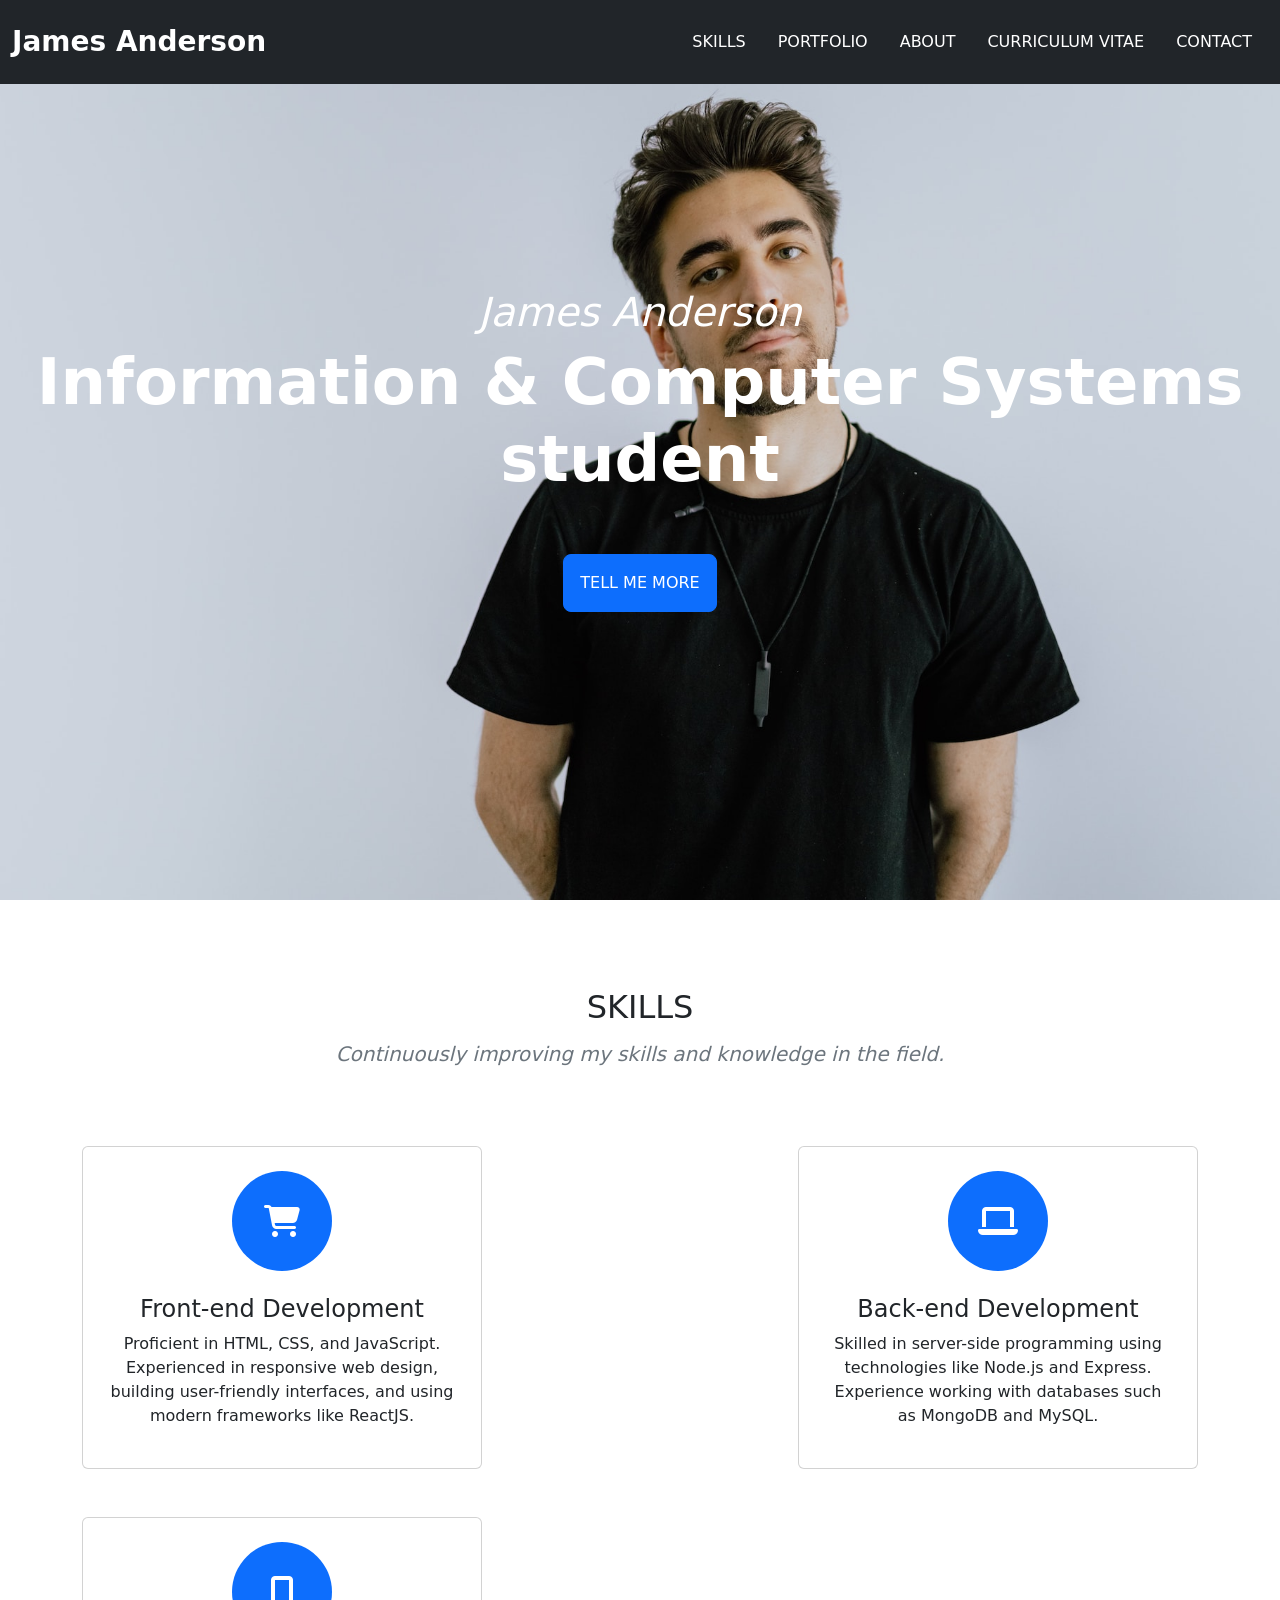
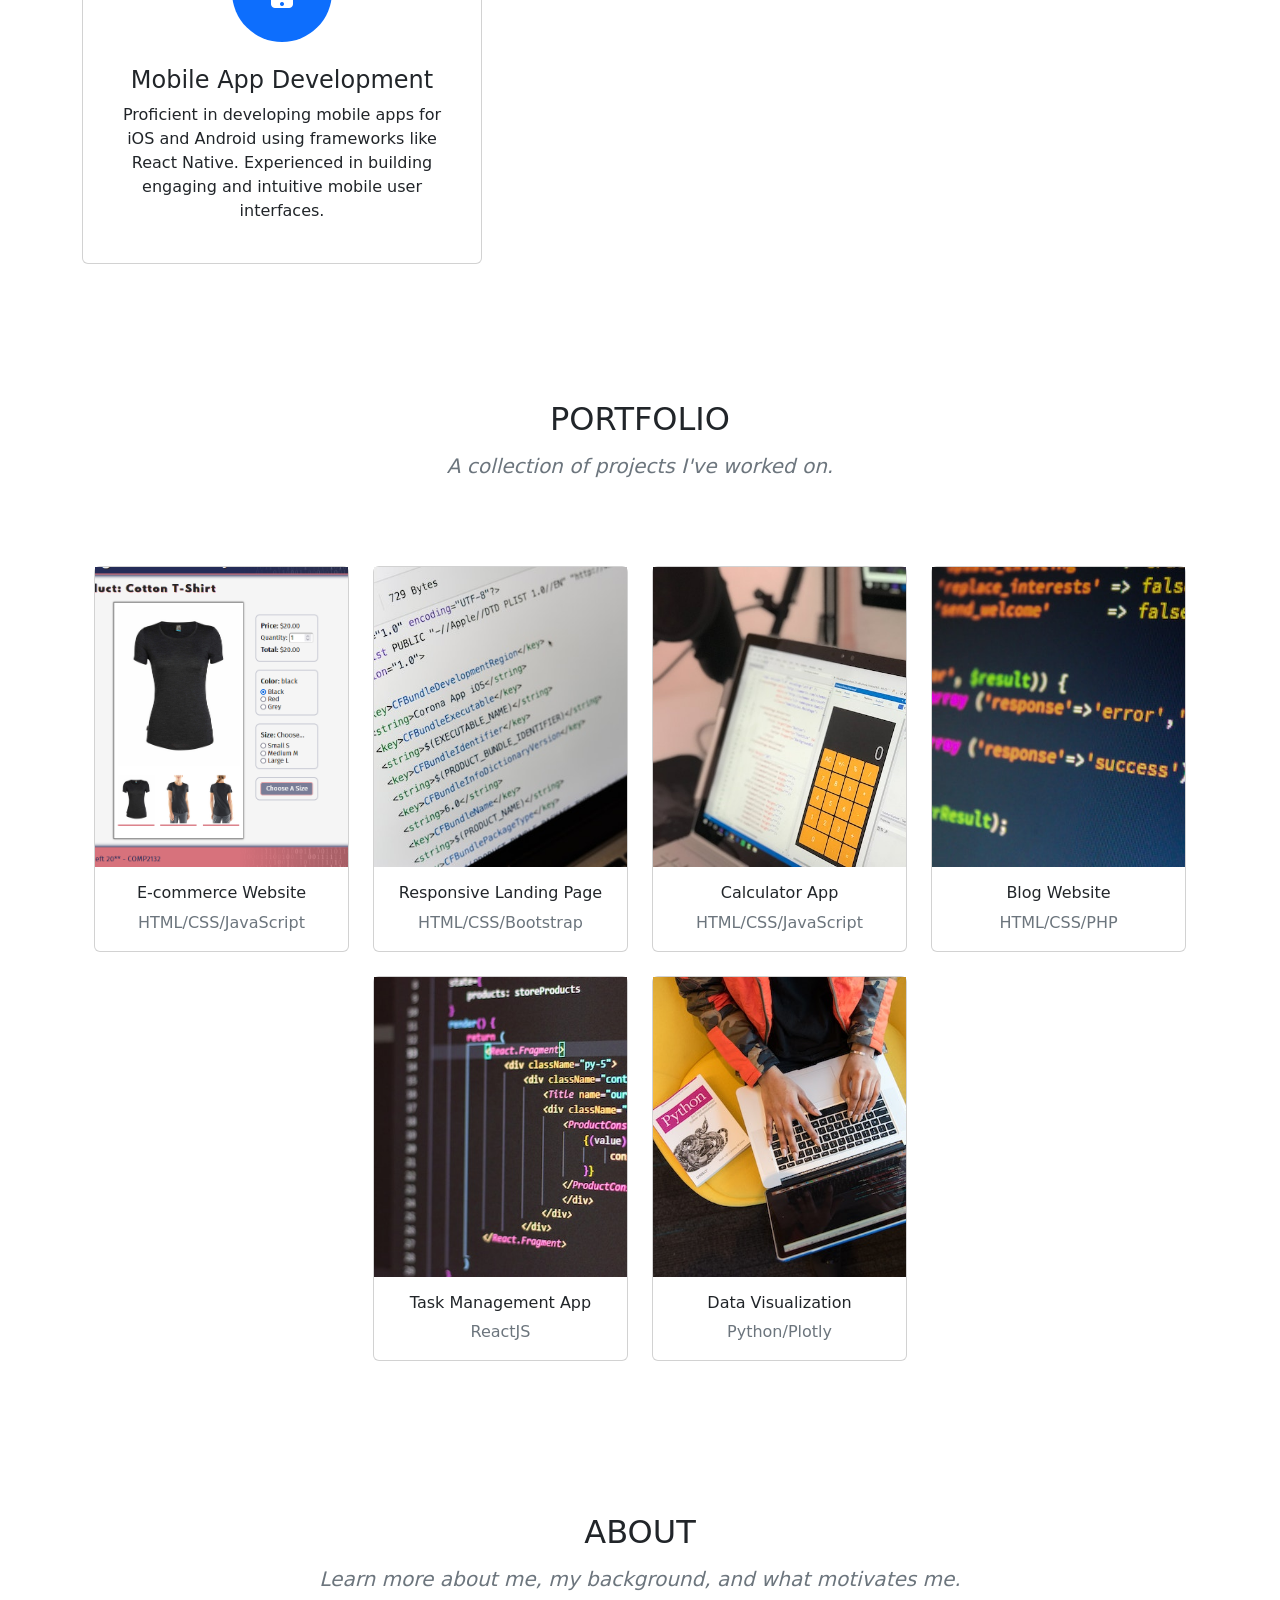
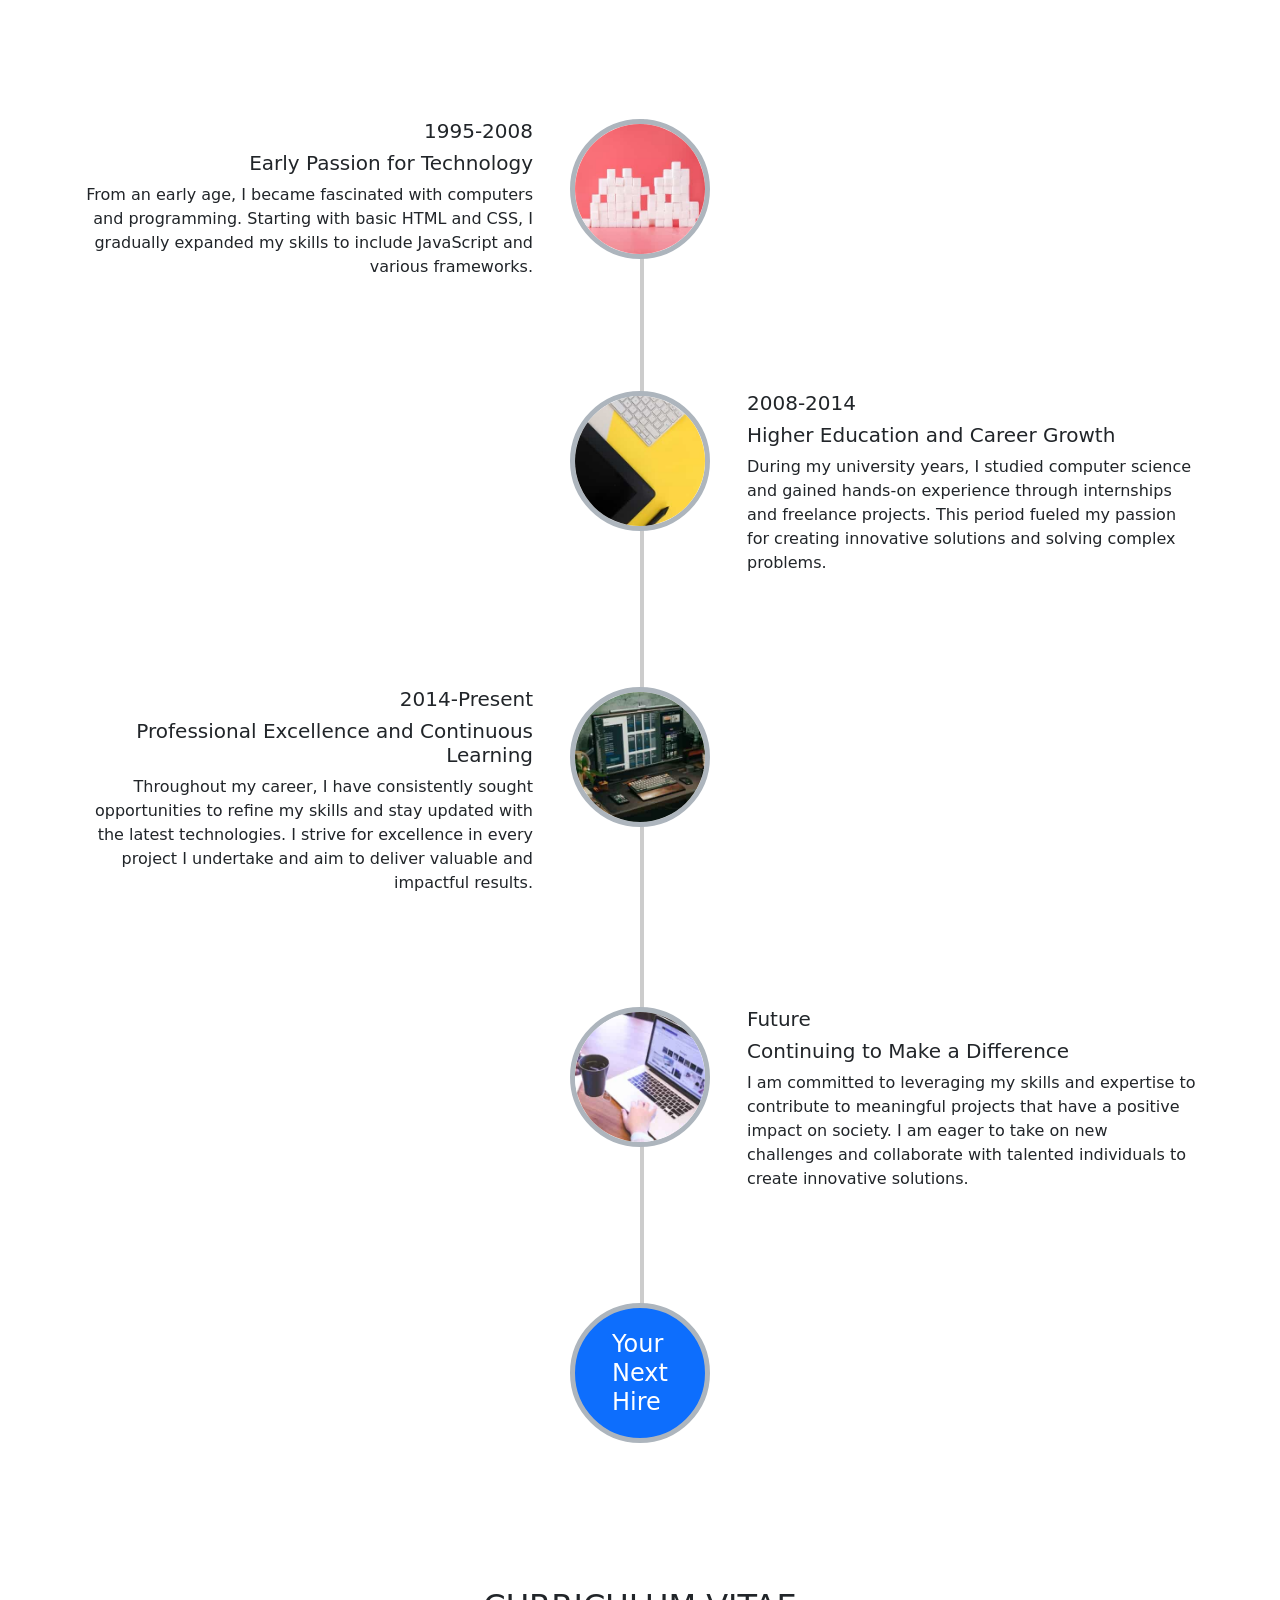
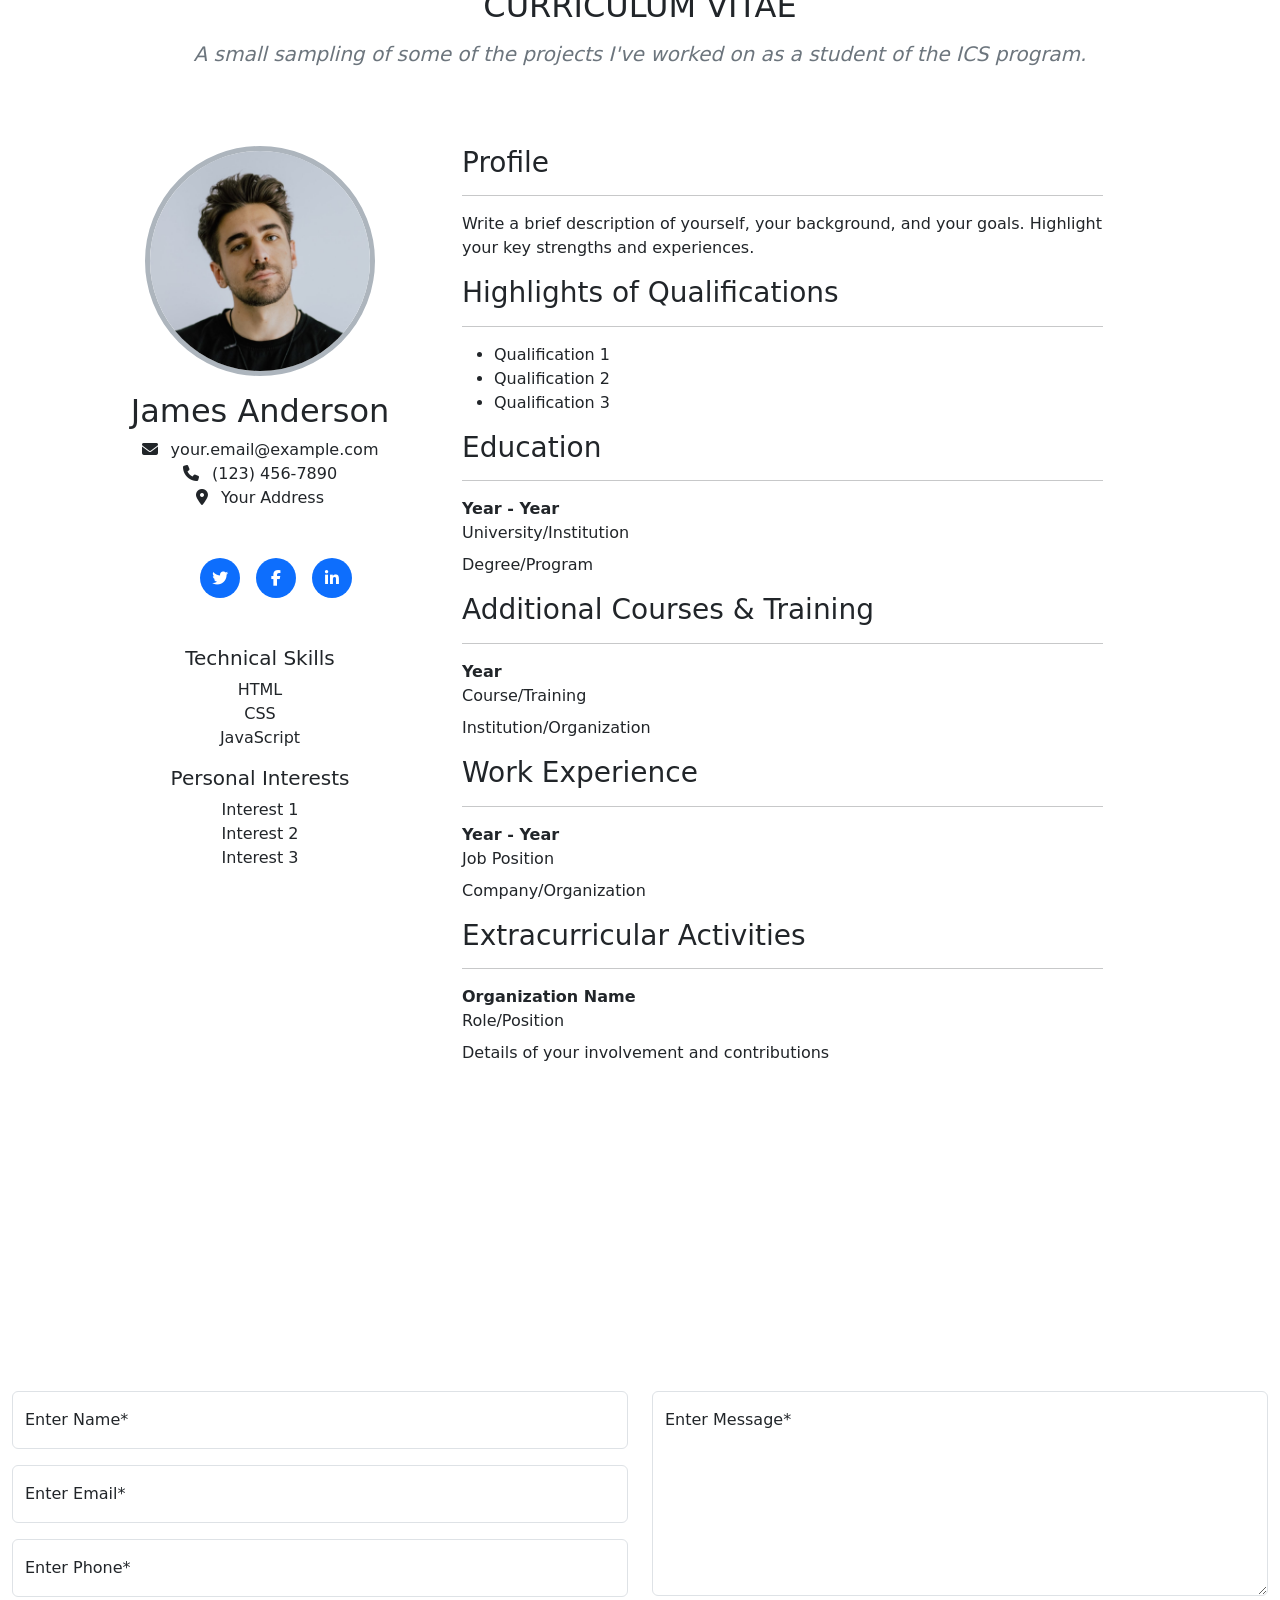
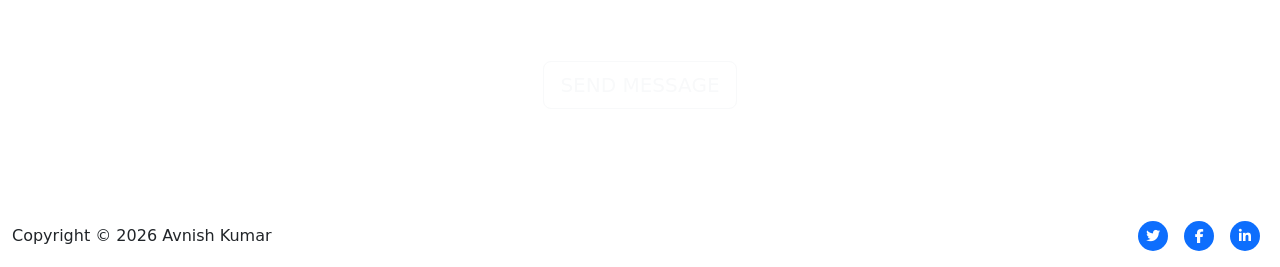
<file: Portfolio-Website/index.html>
<!DOCTYPE html>
<html lang="en">
  <head>
    <meta charset="UTF-8" />
    <meta name="viewport" content="width=device-width, initial-scale=1.0" />
    <title>Responsive Portfolio Website</title>
    <!-- Linking CSS File -->
    <link rel="stylesheet" href="css/style.css" />
    <!-- Fontawesome link -->
    <link href="https://cdn.jsdelivr.net/npm/bootstrap@5.3.0-alpha1/dist/css/bootstrap.min.css" rel="stylesheet" integrity="sha384-GLhlTQ8iRABdZLl6O3oVMWSktQOp6b7In1Zl3/Jr59b6EGGoI1aFkw7cmDA6j6gD" crossorigin="anonymous">
    <!-- Bootstrap link -->
    <link rel="stylesheet" href="https://cdnjs.cloudflare.com/ajax/libs/font-awesome/6.3.0/css/all.min.css" />
  </head>
  <body>
    <!-- Header & Navbar -->
    <header class="bg-dark fixed-top">
      <nav class="container-xxl navbar navbar-expand-lg py-3 bg-dark navbar-dark">
        <div class="container-fluid">
          <a class="navbar-brand fw-bold fs-3" href="#">James Anderson</a>
          <button class="navbar-toggler" type="button" data-bs-toggle="collapse" data-bs-target="#navbarSupportedContent" aria-controls="navbarSupportedContent" aria-expanded="false" aria-label="Toggle navigation">
            <span class="navbar-toggler-icon"></span>
          </button>
          <div class="collapse navbar-collapse" id="navbarSupportedContent">
            <ul class="navbar-nav ms-auto mb-2 mb-lg-0">
              <li class="nav-item mx-2">
                <a class="nav-link" href="#skills">SKILLS</a>
              </li>
              <li class="nav-item mx-2">
                <a class="nav-link" href="#portfolio">PORTFOLIO</a>
              </li>
              <li class="nav-item mx-2">
                <a class="nav-link" href="#about">ABOUT</a>
              </li>
              <li class="nav-item mx-2">
                <a class="nav-link" href="#cv">CURRICULUM VITAE</a>
              </li>
              <li class="nav-item mx-2">
                <a class="nav-link" href="#contact">CONTACT</a>
              </li>
          </div>
        </div>
      </nav>
    </header>

    <!-- Hero or Showcase Section -->
    <section class="hero d-flex flex-column align-items-center justify-content-center">
      <div class="text-center">
        <h1 class="h1 text-white fw-medium fst-italic">James Anderson</h1>
        <h2 class="display-3 text-white fw-bold">Information & Computer Systems <br /> student</h2>
        <a href="#skills" class="btn btn-lg fs-6 fw-medium mt-5 btn-primary p-3">TELL ME MORE</a>
      </div>
    </section>
    
    <!-- Skills Section -->
    <section class="container py-5" id="skills">
      <div class="row mt-4 py-3">
        <div class="col-12 d-flex flex-column text-center justify-content-center">
          <h2>SKILLS</h2>
          <h5 class="text-secondary fw-normal py-2 fst-italic">Continuously improving my skills and knowledge in the field.</h5>
        </div>
      </div>
      <div class="row d-flex justify-content-between mx-0">
        <div class="card mt-5 d-flex flex-column align-items-center text-center bg-white p-4" style="width: 25rem">
          <i class="text-white bg-primary d-flex align-items-center justify-content-center fs-2 rounded-circle fa-solid fa-cart-shopping"></i>
          <h3 class="mt-4 h4">Front-end Development</h3>
          <p class="text-center">Proficient in HTML, CSS, and JavaScript. Experienced in responsive web design, building user-friendly interfaces, and using modern frameworks like ReactJS.</p>
        </div>
        <div class="card mt-5 d-flex flex-column align-items-center text-center bg-white p-4" style="width: 25rem">
          <i class="text-white bg-primary d-flex align-items-center justify-content-center fs-2 rounded-circle fa-solid fa-laptop"></i>
          <h3 class="mt-4 h4">Back-end Development</h3>
          <p class="text-center">Skilled in server-side programming using technologies like Node.js and Express. Experience working with databases such as MongoDB and MySQL.</p>
        </div>
        <div class="card mt-5 d-flex flex-column align-items-center text-center bg-white p-4" style="width: 25rem">
          <i class="text-white bg-primary d-flex align-items-center justify-content-center fs-2 rounded-circle fa-solid fa-mobile-screen-button"></i>
          <h3 class="mt-4 h4">Mobile App Development</h3>
          <p class="text-center">Proficient in developing mobile apps for iOS and Android using frameworks like React Native. Experienced in building engaging and intuitive mobile user interfaces.</p>
        </div>
      </div>
    </section>

    <!-- Portfolio Section -->
    <section class="container py-5" id="portfolio">
      <div class="row mt-4 py-3">
        <div class="col-12 d-flex flex-column text-center justify-content-center">
          <h2>PORTFOLIO</h2>
          <h5 class="text-secondary fw-normal py-2 fst-italic">A collection of projects I've worked on.</h5>
        </div>
        <div class="row mt-5 mx-0 justify-content-center align-items-center">
          <div class="col-lg-3 col-md-4 col-12 card-wrapper">
            <div class="card mt-4">
              <img src="images/ecommerce.png" class="img-fluid" alt="portfolio-img">
              <div class="card-body text-center">
                <h6 class="card-title">E-commerce Website</h6>
                <p class="card-text text-secondary">HTML/CSS/JavaScript</p>
              </div>
            </div>
          </div>
          <div class="col-lg-3 col-md-4 card-wrapper">
            <div class="card mt-4">
              <img src="images/landing-page.jpg" class="img-fluid" alt="portfolio-img">
              <div class="card-body text-center">
                <h6 class="card-title">Responsive Landing Page</h6>
                <p class="card-text text-secondary">HTML/CSS/Bootstrap</p>
              </div>
            </div>
          </div>
          <div class="col-lg-3 col-md-4 card-wrapper">
            <div class="card mt-4">
              <img src="images/calculator-app.jpg" class="img-fluid" alt="portfolio-img">
              <div class="card-body text-center">
                <h6 class="card-title">Calculator App</h6>
                <p class="card-text text-secondary">HTML/CSS/JavaScript</p>
              </div>
            </div>
          </div>
          <div class="col-lg-3 col-md-4 card-wrapper">
            <div class="card mt-4">
              <img src="images/blog.jpg" class="img-fluid" alt="portfolio-img">
              <div class="card-body text-center">
                <h6 class="card-title">Blog Website</h6>
                <p class="card-text text-secondary">HTML/CSS/PHP</p>
              </div>
            </div>
          </div>
          <div class="col-lg-3 col-md-4 card-wrapper">
            <div class="card mt-4">
              <img src="images/react.jpg" class="img-fluid" alt="portfolio-img">
              <div class="card-body text-center">
                <h6 class="card-title">Task Management App</h6>
                <p class="card-text text-secondary">ReactJS</p>
              </div>
            </div>
          </div>
          <div class="col-lg-3 col-md-4 card-wrapper">
            <div class="card mt-4">
              <img src="images/python.jpg" class="img-fluid" alt="portfolio-img">
              <div class="card-body text-center">
                <h6 class="card-title">Data Visualization</h6>
                <p class="card-text text-secondary">Python/Plotly</p>
              </div>
            </div>
          </div>
        </div>
      </div>      
    </section>

    <!-- About Section -->
    <section class="container py-5" id="about">
      <div class="row mt-4 py-3">
        <div class="col-12 d-flex flex-column text-center">
          <h2>ABOUT</h2>
          <h5 class="text-secondary fw-normal py-2 fst-italic">Learn more about me, my background, and what motivates me.</h5>
        </div>
      </div>
      <div class="row flex-row-reverse flex-md-row mt-5 pt-5">
        <div class="col-9 col-md-5 text-md-end">
          <h5>1995-2008</h5>
          <h5>Early Passion for Technology</h5>
          <p>From an early age, I became fascinated with computers and programming. Starting with basic HTML and CSS, I gradually expanded my skills to include JavaScript and various frameworks.</p>
        </div>
        <div class="col-3 col-md-2 img text-center">
          <img class="rounded-circle border border-5 border-dark-subtle img-fluid" src="images/about-img-1.jpg" alt="img">
        </div>
      </div>
      <div class="row justify-content-md-end mt-5 pt-5">
        <div class="col-3 col-md-2 img text-center">
          <img class="rounded-circle border border-5 border-dark-subtle img-fluid" src="images/about-img-2.jpg" alt="img">
        </div>
        <div class="col-9 col-md-5">
          <h5>2008-2014</h5>
          <h5>Higher Education and Career Growth</h5>
          <p>During my university years, I studied computer science and gained hands-on experience through internships and freelance projects. This period fueled my passion for creating innovative solutions and solving complex problems.</p>
        </div>
      </div>
      <div class="row flex-row-reverse flex-md-row mt-5 pt-5">
        <div class="col-9 col-md-5 text-md-end">
          <h5>2014-Present</h5>
          <h5>Professional Excellence and Continuous Learning</h5>
          <p>Throughout my career, I have consistently sought opportunities to refine my skills and stay updated with the latest technologies. I strive for excellence in every project I undertake and aim to deliver valuable and impactful results.</p>
        </div>
        <div class="col-3 col-md-2 img text-center">
          <img class="rounded-circle border border-5 border-dark-subtle img-fluid" src="images/about-img-3.jpg" alt="img">
        </div>
      </div>
      <div class="row justify-content-md-end mt-5 pt-5">
        <div class="col-3 col-md-2 img text-center">
          <img class="rounded-circle border border-5 border-dark-subtle img-fluid" src="images/about-img-4.jpg" alt="img">
        </div>
        <div class="col-9 col-md-5">
          <h5>Future</h5>
          <h5>Continuing to Make a Difference</h5>
          <p>I am committed to leveraging my skills and expertise to contribute to meaningful projects that have a positive impact on society. I am eager to take on new challenges and collaborate with talented individuals to create innovative solutions.</p>
        </div>
      </div>
      <div class="row justify-content-md-center mt-5 pt-5">
        <div class="col-3 col-md-2 d-flex justify-content-center hire-text">
          <h2 class="h4 d-flex justify-content-center align-items-center bg-primary text-white rounded-circle border border-5 border-dark-subtle">Your<br>Next<br>Hire</h2>
        </div>
      </div>      
    </section>

    <!-- Curriculum Vitae Section -->
    <section class="container py-5" id="cv">
      <div class="row mt-4 py-3">
        <div class="col-12 d-flex flex-column text-center">
          <h2>CURRICULUM VITAE</h2>
          <h5 class="text-secondary fw-normal py-2 fst-italic">A small sampling of some of the projects I've worked on as a student of the ICS program.</h5>
        </div>
      </div>
      <div class="row">
        <div class="col-lg-4 mt-5 order-lg-0 order-1 text-center">
          <img class="img-fluid rounded-circle border border-5 border-dark-subtle" src="images/profile-img.jpg" alt="profile-img">
          <h2 class="mt-3">James Anderson</h2>
          <ul class="list-unstyled contact-info">
            <li><i class="fas fa-envelope me-2"></i> your.email@example.com</li>
            <li><i class="fas fa-phone me-2"></i> (123) 456-7890</li>
            <li><i class="fas fa-map-marker-alt me-2"></i> Your Address</li>
          </ul>
          <ul class="social-icons my-5 d-flex justify-content-center">
            <a href="#" class="bg-primary mx-2 text-white d-flex align-items-center justify-content-center text-decoration-none rounded-circle"><i class="fa-brands fa-twitter"></i></a>
            <a href="#" class="bg-primary mx-2 text-white d-flex align-items-center justify-content-center text-decoration-none rounded-circle"><i class="fa-brands fa-facebook-f"></i></a>
            <a href="#" class="bg-primary mx-2 text-white d-flex align-items-center justify-content-center text-decoration-none rounded-circle"><i class="fa-brands fa-linkedin-in"></i></a>
          </ul>
          <h5>Technical Skills</h5>
          <ul class="list-unstyled">
            <li>HTML</li>
            <li>CSS</li>
            <li>JavaScript</li>
            <!-- Add or remove skills as needed -->
          </ul>
          <h5>Personal Interests</h5>
          <ul class="list-unstyled">
            <li>Interest 1</li>
            <li>Interest 2</li>
            <li>Interest 3</li>
            <!-- Add or remove interests as needed -->
          </ul>
        </div>
        <div class="col-lg-7 order-lg-1 order-0 mt-5 text-start">
          <h3>Profile</h3>
          <hr>
          <p>Write a brief description of yourself, your background, and your goals. Highlight your key strengths and experiences.</p>
          <h3>Highlights of Qualifications</h3>
          <hr>
          <ul>
            <li>Qualification 1</li>
            <li>Qualification 2</li>
            <li>Qualification 3</li>
            <!-- Add or remove qualifications as needed -->
          </ul>
          <h3>Education</h3>
          <hr>
          <dl>
            <dt>Year - Year</dt>
            <dd>University/Institution</dd>
            <dd>Degree/Program</dd>
          </dl>
          <h3>Additional Courses & Training</h3>
          <hr>
          <dl>
            <dt>Year</dt>
            <dd>Course/Training</dd>
            <dd>Institution/Organization</dd>
          </dl>
          <h3>Work Experience</h3>
          <hr>
          <dl>
            <dt>Year - Year</dt>
            <dd>Job Position</dd>
            <dd>Company/Organization</dd>
            <!-- Add or remove work experience entries as needed -->
          </dl>
          <h3>Extracurricular Activities</h3>
          <hr>
          <dl>
            <dt>Organization Name</dt>
            <dd>Role/Position</dd>
            <dd>Details of your involvement and contributions</dd>
          </dl>
        </div>
      </div>      
    </section>

     <!-- Contact Section -->
     <section class="py-5" id="contact">
      <div class="container-xxl py-5">
        <div class="col-12 d-flex flex-column text-center justify-content-center">
          <h2 class="text-white">CONTACT ME</h2>
          <h5 class="text-white fw-normal py-2 fst-italic">Interested if I'd be the right fit for your team? Fill in this form and I will respond within 24-48 hours.</h5>
        </div>
        <div class="row pt-4 mt-5">
          <div class="col-12">
            <form action="#" method="POST">
              <div class="row d-flex justify-content-center">
                <div class="col-lg-6">
                  <div class="form-floating mb-3">
                    <input type="text" class="form-control" id="floatingInput" placeholder="Enter Name*" required>
                    <label for="floatingInput">Enter Name*</label>
                  </div>
                  <div class="form-floating mb-3">
                    <input type="email" class="form-control" id="floatingEmail" placeholder="Enter Email*" required>
                    <label for="floatingEmail">Enter Email*</label>
                  </div>
                  <div class="form-floating mb-3">
                    <input type="number" class="form-control" id="floatingPassword" placeholder="Enter Phone*" required>
                    <label for="floatingPassword">Enter Phone*</label>
                  </div>
                </div>
                <div class="form-floating col-lg-6">
                  <textarea class="form-control" placeholder="Leave a comment here" id="floatingMessage" style="height: 205px" required></textarea>
                  <label for="floatingMessage" class="px-4">Enter Message*</label>
                </div>
                <div class="col-12 mt-5 d-flex justify-content-center">
                  <button class="btn btn-lg btn-outline-light">SEND MESSAGE</button>
                </div>
              </div>
  
            </form>
          </div>
        </div>
       </div>
     </section>

     <!-- Footer -->
     <footer>
      <div class="container-xxl flex-wrap pt-3 d-flex align-items-center justify-content-between">
        <p>Copyright © 2026 Avnish Kumar</p>
        <ul class="social-icons d-flex">
          <a href="#" class="bg-primary mx-2 text-white d-flex align-items-center justify-content-center text-decoration-none rounded-circle"><small><i class="fa-brands fa-twitter"></i></small></a>
          <a href="#" class="bg-primary mx-2 text-white d-flex align-items-center justify-content-center text-decoration-none rounded-circle"><small><i class="fa-brands fa-facebook-f"></i></small></a>
          <a href="#" class="bg-primary mx-2 text-white d-flex align-items-center justify-content-center text-decoration-none rounded-circle"><small><i class="fa-brands fa-linkedin-in"></i></small></a>
        </ul>
      </div>
     </footer>
    
     <!-- Bootstrap script link -->
    <script src="https://cdn.jsdelivr.net/npm/bootstrap@5.3.0-alpha1/dist/js/bootstrap.bundle.min.js" integrity="sha384-w76AqPfDkMBDXo30jS1Sgez6pr3x5MlQ1ZAGC+nuZB+EYdgRZgiwxhTBTkF7CXvN" crossorigin="anonymous"></script>
  </body>
</html>
</file>
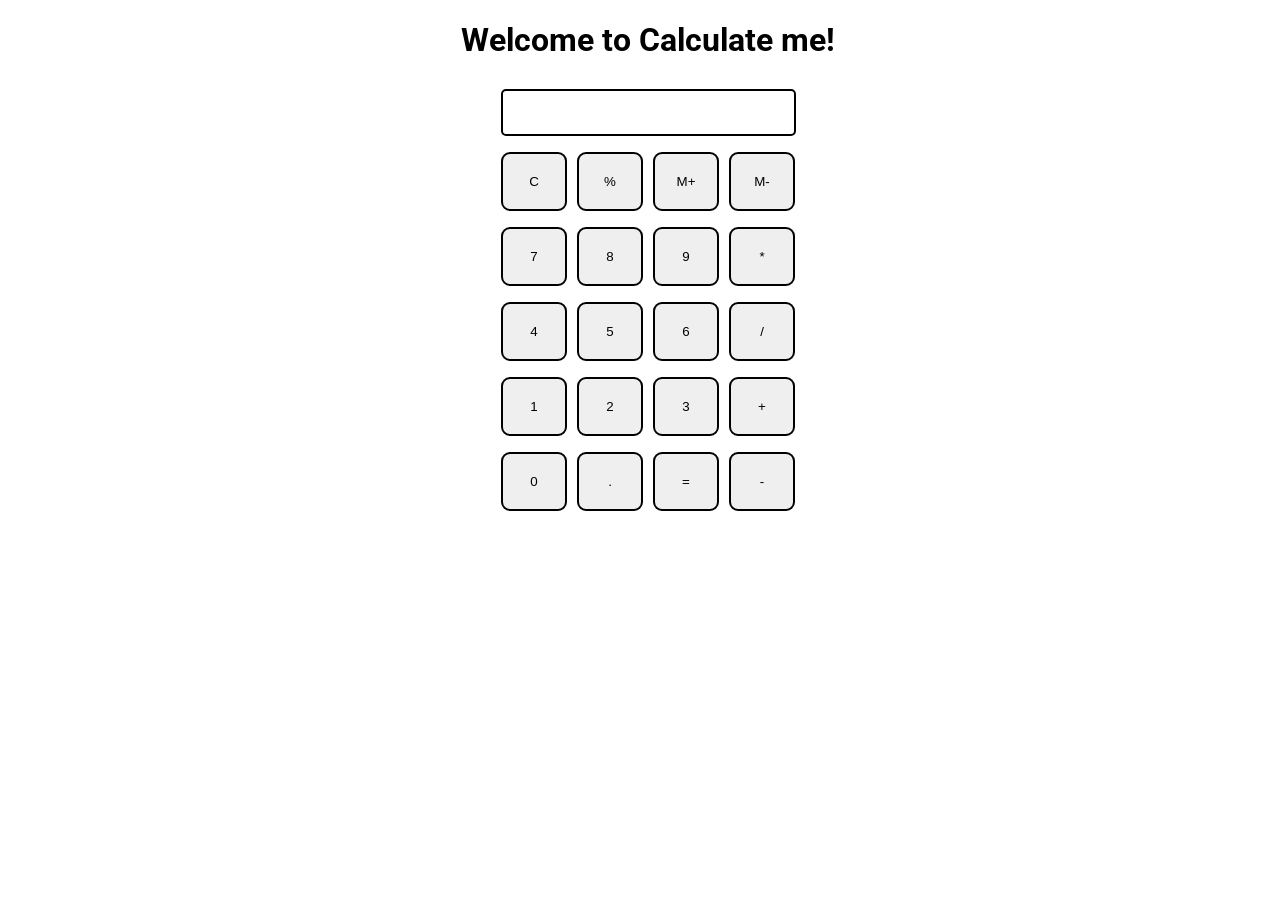
<file: Simple-Calculator/index.html>
<!DOCTYPE html>
<html>

<head>
  <meta charset="utf-8">
  <meta name="viewport" content="width=device-width">
  <title>Calculate me! - A calculator made my me</title>
  <link href="style.css" rel="stylesheet" type="text/css" />
  <link href="utils.css" rel="stylesheet" type="text/css" />
</head>

<body>
  <h1 class="text-center">Welcome to Calculate me!</h1>
  <div class="container flex flex-col items-center mx-auto m-w-20">
    <div class="row">
      <input class="input" type="text"/>
    </div>
    <div class="row">
      <button class="button">C</button>
      <button class="button">%</button>
      <button class="button">M+</button>
      <button class="button">M-</button>
    </div>
    <div class="row">
      <button class="button">7</button>
      <button class="button">8</button>
      <button class="button">9</button>
      <button class="button">*</button>
    </div>
    <div class="row">
      <button class="button">4</button>
      <button class="button">5</button>
      <button class="button">6</button>
      <button class="button">/</button>
    </div>
    <div class="row">
      <button class="button">1</button>
      <button class="button">2</button>
      <button class="button">3</button>
      <button class="button">+</button>
    </div>
    <div class="row">
      <button class="button">0</button>
      <button class="button">.</button>
      <button class="button">=</button>
      <button class="button">-</button>
    </div>
  </div>
  <script src="script.js"></script>
</body>

</html>
</file>
<file: Portfolio-Website/css/style.css>
/* Color variables */
:root {
  --white-color: #fff;
  --bg-color: #fff;
  --gray-color: #ccc;
}

/* Changing background color */
body {
  background: var(--bg-color) !important;
}

/* Changing link color */
.nav-item .nav-link {
  color: var(--white-color);
}

/* Hero section background image */
.hero {
  height: 100vh;
  background-image: url("../images/home-bg.jpg");
  background-repeat: no-repeat;
  background-size: cover;
  background-attachment: fixed;
}

#skills i {
  height: 100px;
  width: 100px;
}

#portfolio img {
  height: 300px;
  object-fit: cover;
}

#about .img,
#about img,
.hire-text h2 {
  position: relative;
}

/* Timeline background line */
#about .img::before {
  content: "";
  left: 50%;
  width: 4px;
  position: absolute;
  height: calc(100% + 140px);
  background: var(--gray-color);
}

#about img,
#about .hire-text h2 {
  width: 140px;
}

#about .hire-text h2 {
  height: 140px;
}

.social-icons a {
  width: 40px;
  height: 40px;
}

footer .social-icons a {
  width: 30px;
  height: 30px;
}

#cv img {
  width: 230px;
}

/* Contact section background image */
#contact {
  background-size: cover;
  background-attachment: fixed;
  background-position: center;
  background-image: url("../images/contact-bg.jpeg");
}

@media screen and (max-width: 990px) {
  #skills .card {
    width: calc(100% / 2 - 10px) !important;
  }
}

@media screen and (max-width: 668px) {
  #skills .card,
  #portfolio .card-wrapper {
    width: 100% !important;
  }
}
</file>
<file: Simple-Calculator/style.css>
@import url('https://fonts.googleapis.com/css2?family=Roboto:wght@300&family=Ubuntu:wght@300&display=swap');
html, body {
  height: 100%;
  width: 100%;
  font-family: 'Roboto', sans-serif; 
}

.button{
  width: 66px;
  padding: 20px;
  margin: 0 3px;
  border: 2px solid black;
  border-radius: 9px;
  cursor: pointer;
}

.row{
  margin: 8px 0;
}
.row input{
  width: 291px;
  font-size: 20px;
    margin: 0;
    padding: 10px 0px;
    border: 2px solid black;
    border-radius: 5px;
}
</file>
<file: Simple-Calculator/utils.css>
.text-center{
    text-align: center;
  }
  
  .bg-red{
    background: red;
  }
  
  .mx-auto{
    margin: auto;
  }
  
  .flex{
    display:flex;
  } 
  .flex-col{
    flex-direction: column;
  }
  
  .items-center{
    align-items: center;
  }
</file>
